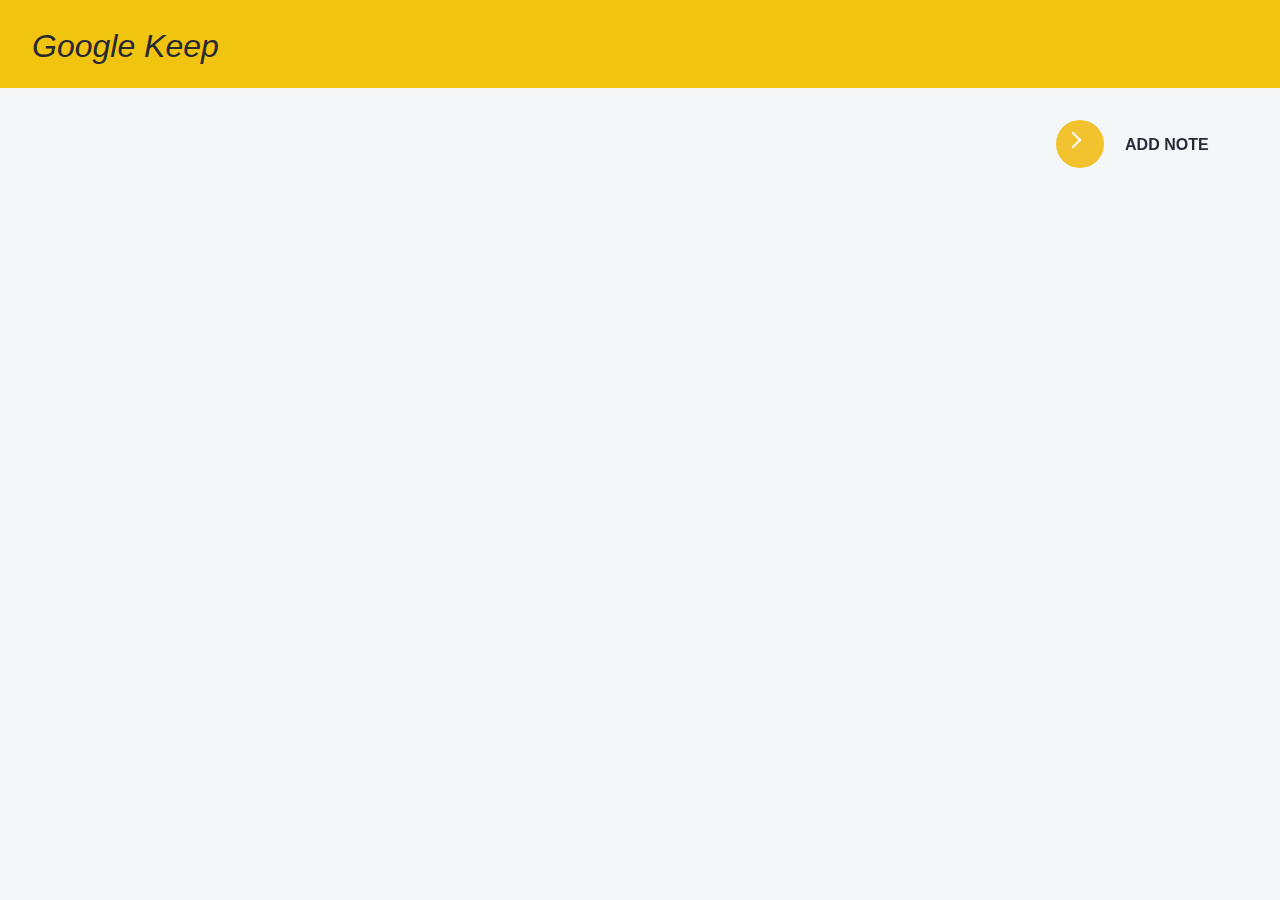
<file: GoogleKeepClone/index.html>
<!DOCTYPE html>
<html lang="en">
<head>
    <meta charset="UTF-8">
    <meta http-equiv="X-UA-Compatible" content="IE=edge">
    <meta name="viewport" content="width=device-width, initial-scale=1.0">
    <title>Google Keep</title>
    <link rel="stylesheet" href="style.css">
    <link rel="stylesheet" href="https://cdnjs.cloudflare.com/ajax/libs/font-awesome/5.10.0/css/all.min.css" integrity="sha512-PgQMlq+nqFLV4ylk1gwUOgm6CtIIXkKwaIHp/PAIWHzig/lKZSEGKEysh0TCVbHJXCLN7WetD8TFecIky75ZfQ==" crossorigin="anonymous" referrerpolicy="no-referrer" />

</head>
<body>
    
<div class="heading">
    <h1> <i class="fas fa-sticky-note"> Google Keep</i> </h1>
</div>

<div class="btn-div">
    <button class="learn-more" class="add"  id="add">
        <span class="circle" aria-hidden="true">
            <sapn class="icon arrow"></sapn>
        </span>
        <span class="button-text">Add note</span>
    </button>
</div>



<script src="script.js"></script>

</body>
</html>
</file>
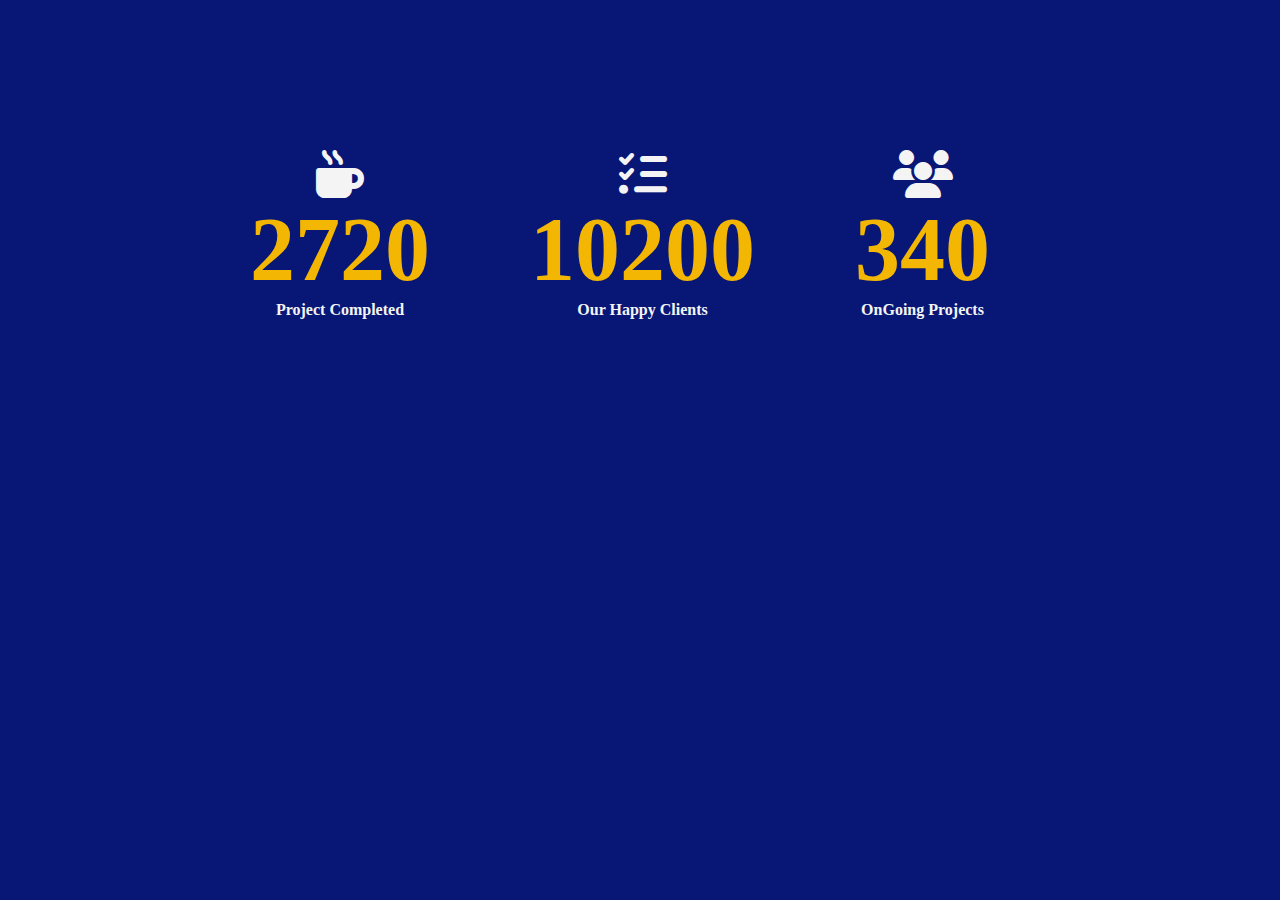
<file: incrementPro/index.html>
<!DOCTYPE html>
<html lang="en">
<head>
    <meta charset="UTF-8">
    <meta http-equiv="X-UA-Compatible" content="IE=edge">
    <meta name="viewport" content="width=device-width, initial-scale=1.0">
    <title>Increment Counter </title>
    <link rel="stylesheet" href="style.css">

    <link rel="stylesheet" href="https://cdnjs.cloudflare.com/ajax/libs/font-awesome/6.4.0/css/all.min.css">
</head>
<body>

<div class="counter-container">
    <i class="fa-solid fa-mug-hot fa-3x"> </i>
<div class="counter" data-target="4000"></div>
<span>Project Completed</span>
    
</div>

<div class="counter-container">
    <i class="fa-solid fa-tasks fa-3x"> </i>
<div class="counter" data-target="15000"></div>
<span>Our Happy Clients</span>
    
</div>

<div class="counter-container">
    <i class="fa-solid fa-users fa-3x"> </i>
<div class="counter" data-target="500"></div>
<span>OnGoing Projects</span>
    
</div>

    <script src="script.js
    "></script>
</body>
</html>
</file>
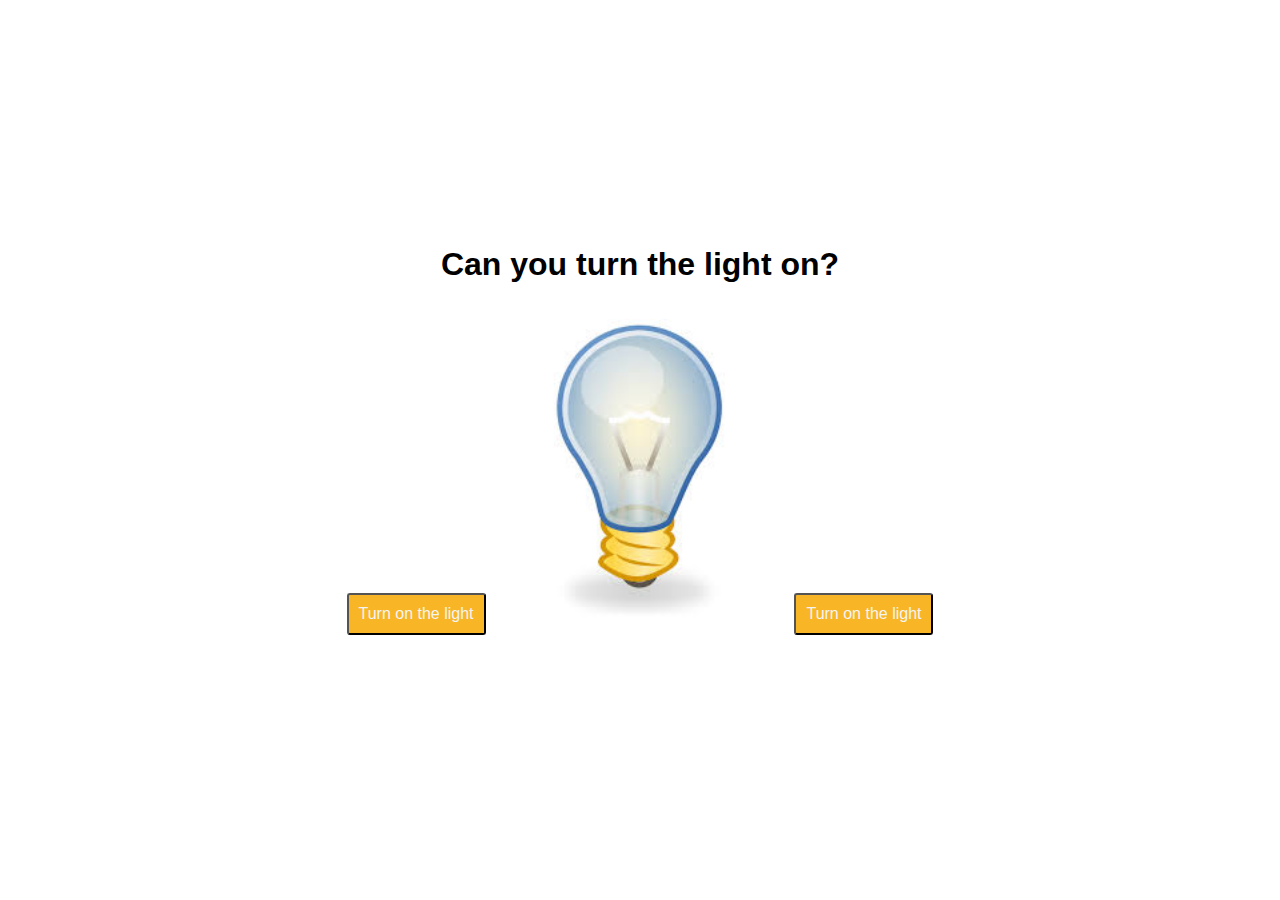
<file: lightonOff/index.html>
<!DOCTYPE html>
<html lang="en">
<head>
    <meta charset="UTF-8">
    <meta http-equiv="X-UA-Compatible" content="IE=edge">
    <meta name="viewport" content="width=device-width, initial-scale=1.0">
    <title>light on off</title>
    <link rel="stylesheet" href="style.css">
</head>
<body>
    
<div class="main-heading">

    <h1>Can you turn the light on?</h1>
<br>
<br>
  <button onclick="document.getElementById('myImage').src='/onn.png'">Turn on the light</button>

    <img src="/lightonOff/off.png" alt="lightoffpic" id="myImage">

    <button onclick="document.getElementById('myImage').src='/off.png'">Turn on the light</button>

</div>

</body>
</html>
</file>
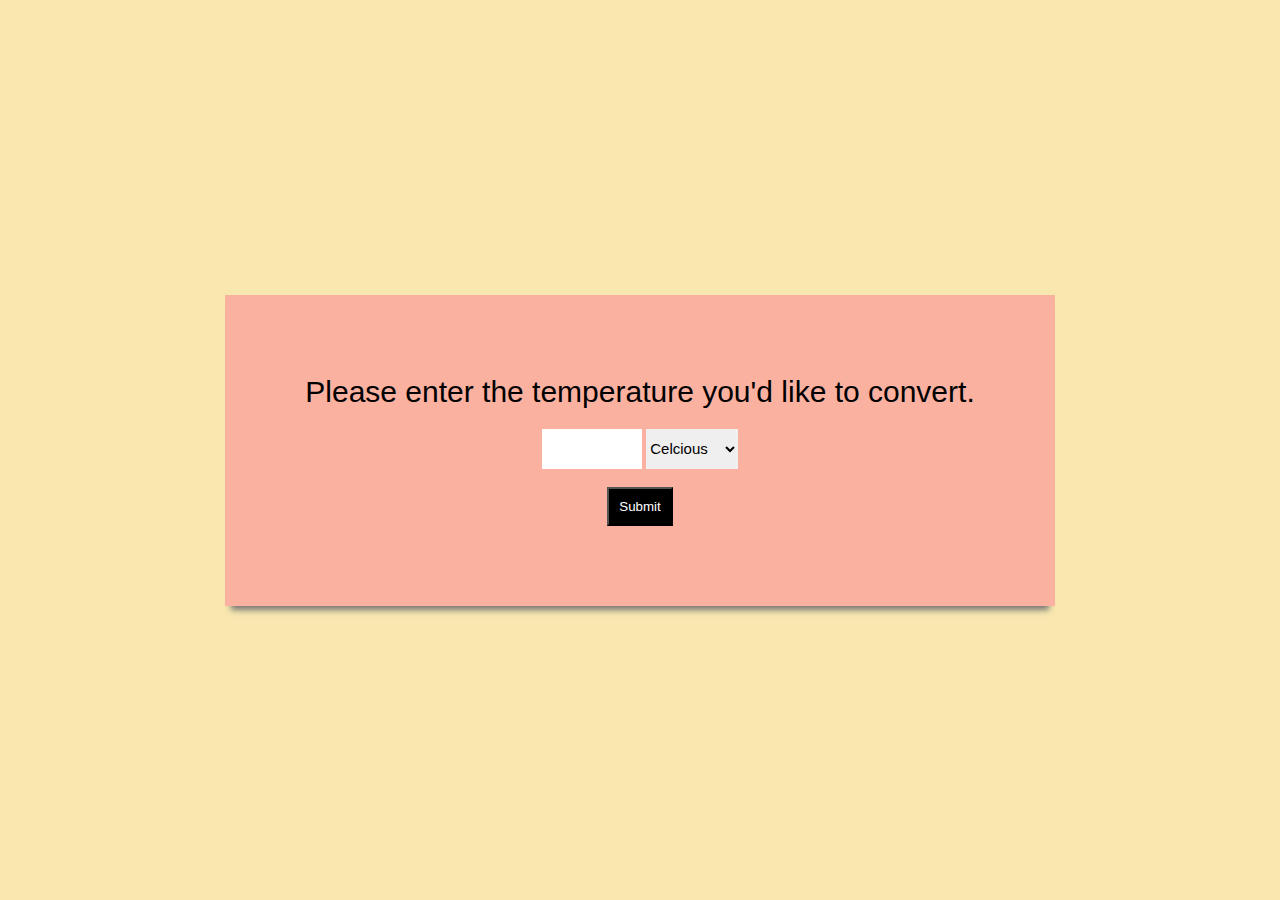
<file: tempConvertor/index.html>
<!DOCTYPE html>
<html lang="en">
<head>
    <meta charset="UTF-8">
    <meta http-equiv="X-UA-Compatible" content="IE=edge">
    <meta name="viewport" content="width=device-width, initial-scale=1.0">
    <title>Temp Convertor</title>
    <link rel="stylesheet" href="style.css">
</head>
<body>

<form  id="tempCalc" onsubmit="calculateTemp(); return false">

    <label for="temp"> Please enter the temperature you'd like to convert.</label>
    <br>
    <input type="number" name="temp" id="temp">

    <select name="temp_diff" id="temp_diff">
        <option value="cel">Celcious</option>
        <option value="fah">Fahrenheit</option>
        
    </select>
    <br>
<br>
    <input type="submit" name="temp" id="submit">
    <br>
    <span id="resultContainer"></span>
</form>
    
    <script src="script.js"></script>

</body>
</html>
</file>
<file: GoogleKeepClone/style.css>
*{
    padding: 0;
    margin: 0;
    box-sizing: border-box;
    outline: none;
}

body{
    background-color: #f4f7f8;
    font-family: sans-serif;
    display: flex;
    flex-wrap: wrap;
}

.heading {
    width: 100vw;
    height: 5.5rem;
    background-color: #f1c40f;
    color: #282936;
    box-shadow: 0px 10px 16px rgb(248, 247, 247);
}

.heading h1 {
    line-height: 5.8rem;
    margin-left: 2rem;
    font-weight: 400;
}

.add:active {
    transform: scale(0.98);
}

/* button style */

.btn-div {
  position: fixed;
  top: 7rem;
  right: 1rem;
  border: none;
  border-radius: 3px;
  padding: 0.5rem 1rem;
  cursor: pointer;
}

button {
  position: relative;
  display: inline-block;
  cursor: pointer;
  outline: none;
  border: 0;
  vertical-align: middle;
  text-decoration: none;
  background: transparent;
  padding: 0;
  font-size: inherit;
  font-family: inherit;
}
button.learn-more {
  width: 12rem;
  height: auto;
}

 button.learn-more .circle {
   transition: all 0.45s cubic-bezier(0.65, 0, 0.076, 1);
   position: relative;
   display: block;
   margin: 0;
   width: 3rem;
   height: 3rem;
   background: #f1c12e;
   border-radius: 1.625rem;
 }

 button.learn-more .circle .icon {
   transition: all 0.45s cubic-bezier(0.65, 0, 0.076, 1);
   position: absolute;
   top:0;
   bottom: 0;
   margin: auto;
   background: #fff;
 }

 button.learn-more .circle .icon.arrow::before {
   position: absolute;
   content: "";
   top: 0.90rem;
   right: 0.0625rem;
   width: 0.625rem;
   height: 0.625rem; 
     border-top: 0.125rem solid #fff;
     border-right:  0.125rem solid #fff;
     transform: rotate(45deg);
 }

 button.learn-more .button-text {
   transition: all 0.45s cubic-bezier(0.65, 0, 0.076, 1);
   position: absolute;
   top: 0;
   left: 0;
   right: 0;
   bottom: 0;
   padding: 0.75rem 0; 
   margin: 0 0 0 1.85rem; 
    color: #282936;
      font-weight: 700;
      line-height:  1.6;  
      text-align: center;
      text-transform: uppercase;
 }

button:hover .circle  {
      width: 100%;
    }

    button:hover .circle .icon.arrow { 
         background: #fff;
         transform: translate(1rem, 0);
        
    } 

    button:hover .button-text {
      color: #fff;
    }
    
    /* button style end  */
    .main {
      padding: 2rem;
    }
    
   .note {
     background-color: #fff;
     margin: 30px 20px;
     height: 200px;
     width: 400px;
     overflow-y: scroll;
     margin-top: 7rem;
     box-shadow: inset 1px 1px 0 rgba(0, 0, 0, 0.1),
            inset 0 -1px 0 rgba(0, 0, 0, 0.1);
   }

   .note .operation {
     display: flex;
     justify-content: flex-end;
     padding: 0.5rem;
   }

   .note .operation button {
     background-color: transparent;
     border: none;
     color: #fff;
     cursor: pointer;
     font-size: 1rem;
     margin-left: 0.5rem;
   }

   .note textarea {
     outline: none;
     font-family: inherit;
     font-size: 1.2rem;
     border: none;
   height: 300px;
   width: 100%;
   padding: 20px;
   }

    .fa-edit,
    .fa-trash-alt {
        color: #fff;
        padding: 10px;
        background-color: #2ecc71;
        border-radius: 50%;
    }

    
.fa-trash-alt {
  background-color: #e74c3c;
}

  .fa-edit:hover {
    background-color: #fff;
    color:#27ae60 ;
    filter: drop-shadow(0px 10px 8px rgb(219, 218, 218));

  }
     
  .fa-trash-alt:hover {
    background-color: #fff;
    color:#e74c3c;
    filter: drop-shadow(0px 10px 8px rgb(219, 218, 218));
  }
    .hidden {
       display: none;
     }
</file>
<file: incrementPro/style.css>
*{
    padding: 0;
    margin: 0;
    box-sizing: border-box;
}

body{
    display: flex;
    padding: 100px;
    margin-left: 100px;
    text-align: center;
    background-color: rgba(2, 17, 115, 0.977);
    color: #f4f4f4;
}

.counter-container{
   padding: 50px;
   font-weight: 800;
}

.counter{
    font-size: 90px;
    color: #f5b802fc;
    font-weight: 900;
}
</file>
<file: lightonOff/style.css>
*{
    padding: 0;
    margin: 0;
    box-sizing: border-box;
}

body{
font-family: 'Lucida Sans', 'Lucida Sans Regular', 'Lucida Grande', 'Lucida Sans Unicode', Geneva, Verdana, sans-serif;
    height: 100vh;
    display: flex;
    align-items: center;
    text-align: center;
    justify-content: center;
    text-align: center;
    color: black;
}

.main-heading{
    margin-bottom: 20px;
}

button{
    display: inline-block;
    background-color: #f8b627;
    color: #f4f4f4;
    font-size: 16px;
    font-weight: normal;
    text-align: center;
    border-radius: 3px;
    transform: 400ms;
    text-decoration: none;
    padding: 10px;
    z-index: 100000;
}

img{
    width: 300px;
}
</file>
<file: tempConvertor/style.css>
*{
    margin: 0;
    padding: 0;
    box-sizing: border-box;
    font-family: Verdana, Geneva, Tahoma, sans-serif;
}

body{
    width: 100vw;
    height: 100vh;
    background-color: #f8e7af;
    display: grid;
    place-items: center;
}

form{
    background-color: #fab1a0;
    padding: 80px;
    margin: 100px auto;
    text-align: center;
    -webkit-box-shadow: 0 10px 6px -6px #777;
    -moz-box-shadow: 0 10px 6px -6px #777;
    box-shadow: 0 10px 6px -6px #777;
}

#tempCalc label {
    font-size: 30px;
}

#temp {
    border: none;
    padding: 10px;
    height: 40px;
    width: 100px;
    font-size: 20px;
    margin-top: 20px;
}

#temp_diff {
    height: 40px;
    border: none;
    margin-top: 20px;
    font-size: 15px;
    vertical-align: top;
}

#resultContainer {
   
    font-size: 35px;
}

#submit{
    padding: 10px;
    color: #fff;
    background-color: #000;
}

@media screen and (max-width: 400px) {
        body{
            font-size: 10px;
        }
}
</file>
